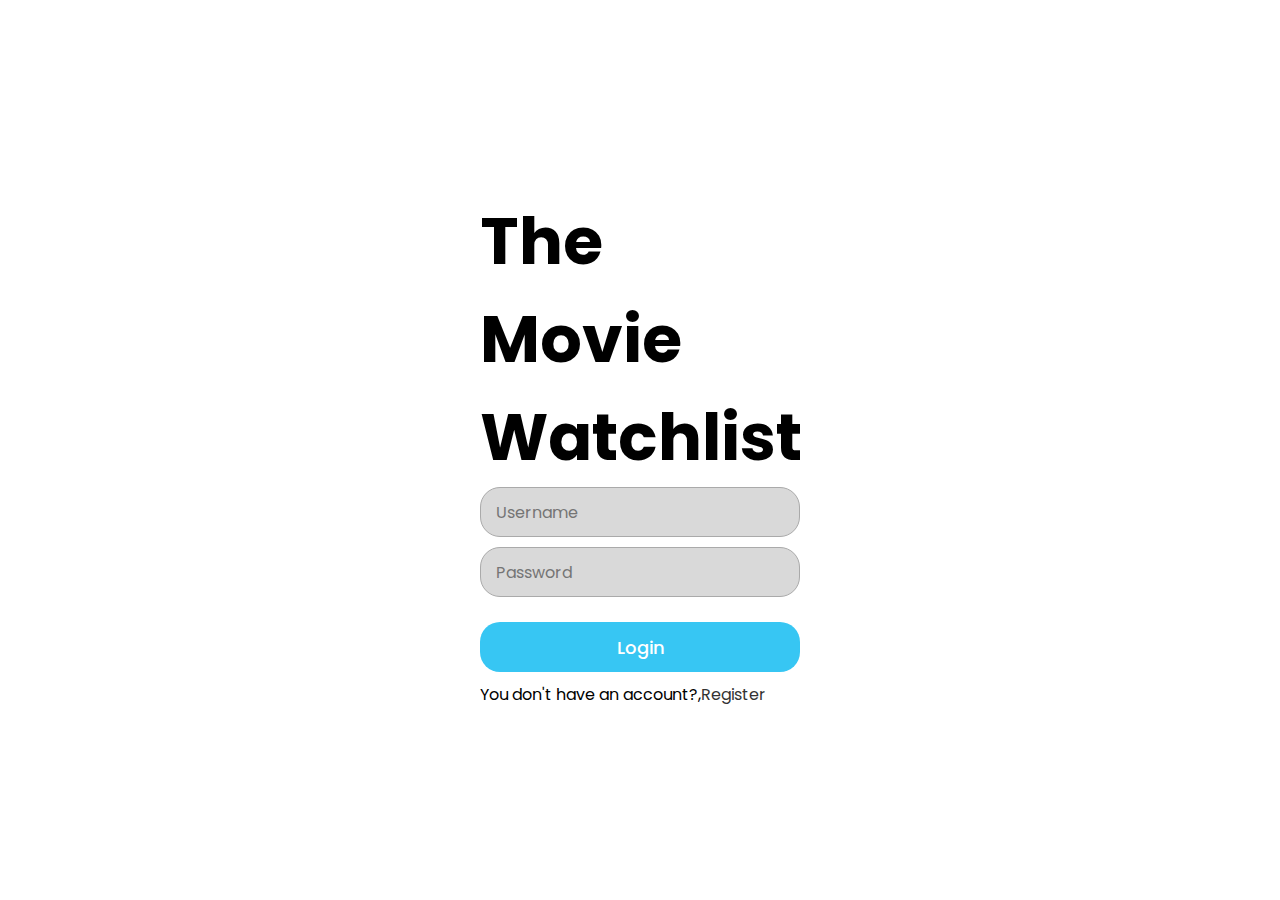
<file: src/index.html>
<!DOCTYPE html>
<html>
  <head>
    <meta charset="UTF-8" />
    <meta name="viewport" content="width=device-width, initial-scale=1.0" />
    <link href="register.css" rel="stylesheet" />
  </head>
  <body>
    <section class="wrapper">
      <div class="form login">
        <header>The Movie Watchlist</header>
        <form action="#">
          <input id="us" type="username" placeholder="Username" required />
          <input id="rp" type="password" placeholder="Password" required />
          <input type="submit" onclick="login()" value="Login" />
          <p>
            You don't have an account?,<a href="register.html">Register</a></p
          >
        </form>
      </div>
    </section>
    <script src="index.js"></script>
  </body>
</html>
</file>
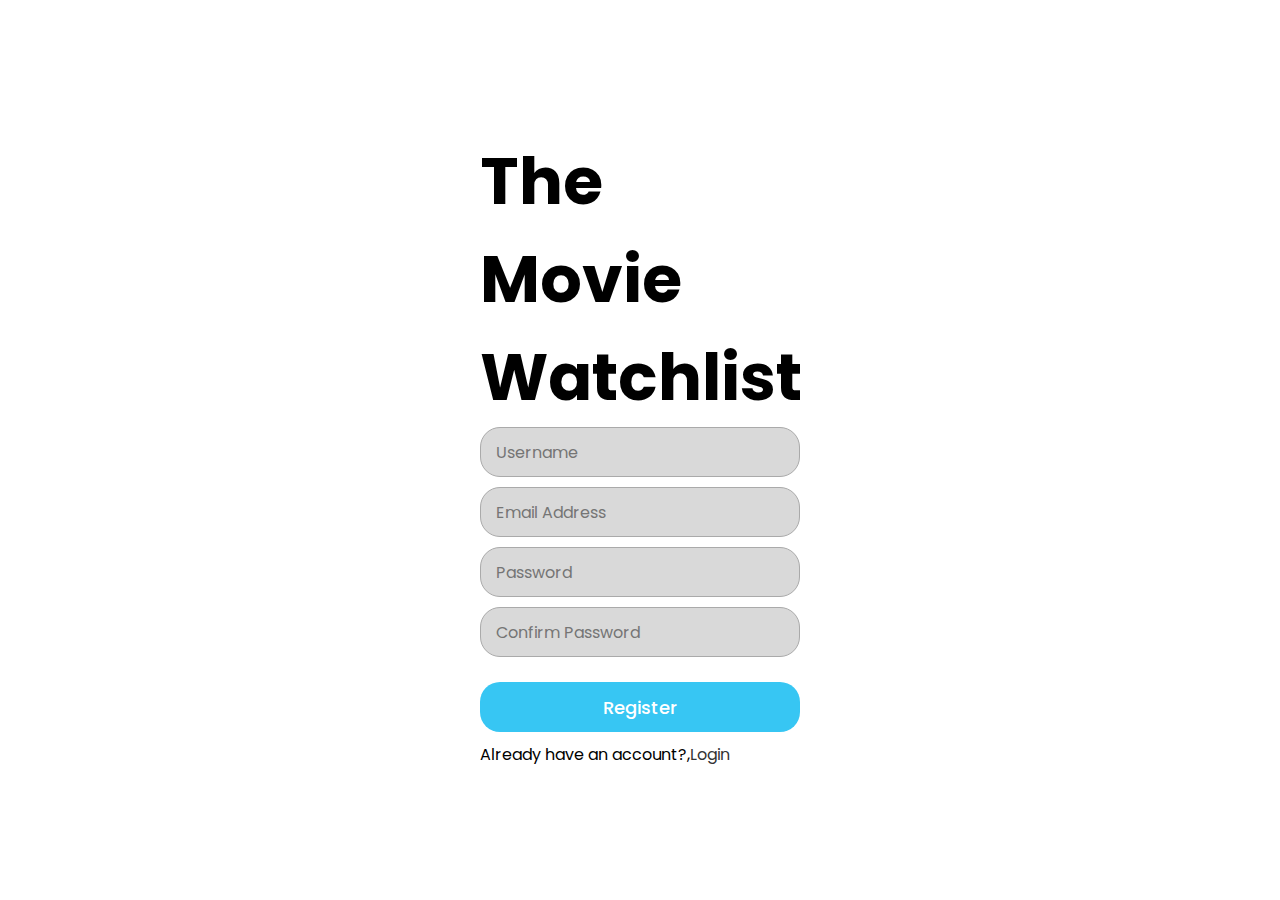
<file: src/register.html>
<!DOCTYPE html>
<html>
  <head>
    <meta charset="UTF-8" />
    <meta name="viewport" content="width=device-width, initial-scale=1.0" />
    <link href="register.css" rel="stylesheet" />
  </head>
  <body>
    <section class="wrapper">
      <div class="form login">
        <header>The Movie Watchlist</header>
        <form action="#">
          <input id="us" type="username" placeholder="Username" required />
          <input id="em" type="email" placeholder="Email Address" required />
          <input id="rp" type="password" placeholder="Password" required />
          <input
            id="rrp"
            type="password"
            placeholder="Confirm Password"
            required
          />
          <input type="submit" onclick="register()" value="Register" />
          <p> Already have an account?,<a href="index.html">Login</a></p>
        </form>
      </div>
    </section>
    <script src="register.js"></script>
  </body>
</html>
</file>
<file: src/register.css>
/* Import Google font - Poppins */
 @import url("https://fonts.googleapis.com/css2?family=Poppins:wght@200;300;400;500;600;700&display=swap");
 * {
   margin: 0;
   padding: 0;
   box-sizing: border-box;
   font-family: "Poppins",
     sans-serif;
 }
 body {
   min-height: 100vh;
   display: flex;
   align-items: center;
   justify-content: center;
 }

 .form.login {
   width: 600px;
   padding: 20px
     140px;
   border-radius: 80%;
   height: 100%;
   background: #fff;
   transition: all
     0.6s
     ease;
 }

 .form
   header {
   font-size: 65px;
   text-align: left;
   color: #000000;
   font-weight: bold;
   }

 .wrapper
   form {
   display: flex;
   flex-direction: column;
   gap: 10px;
 }
 form
   input {
   height: 50px;
   outline: none;
   border: none;
   padding: 0
     15px;
   font-size: 16px;
   font-weight: 400;
   color: #000000;
   border-radius: 20px;
   background: #D9D9D9
   ;
 }
 .form.login
   input {
   border: 1px
     solid
     #aaa;
 }

 form a {
   color: #333;
   text-decoration: none;
 }
 form
   a:hover {
   text-decoration: underline;
 }
 form
   input[type="submit"] {
   margin-top: 15px;
   padding: none;
   font-size: 18px;
   font-weight: 500;
   cursor: pointer;
 }
 .form.login
   input[type="submit"] {
   background: #37C6F3
   ;
   color: #fff;
   border: none;
 }
</file>
